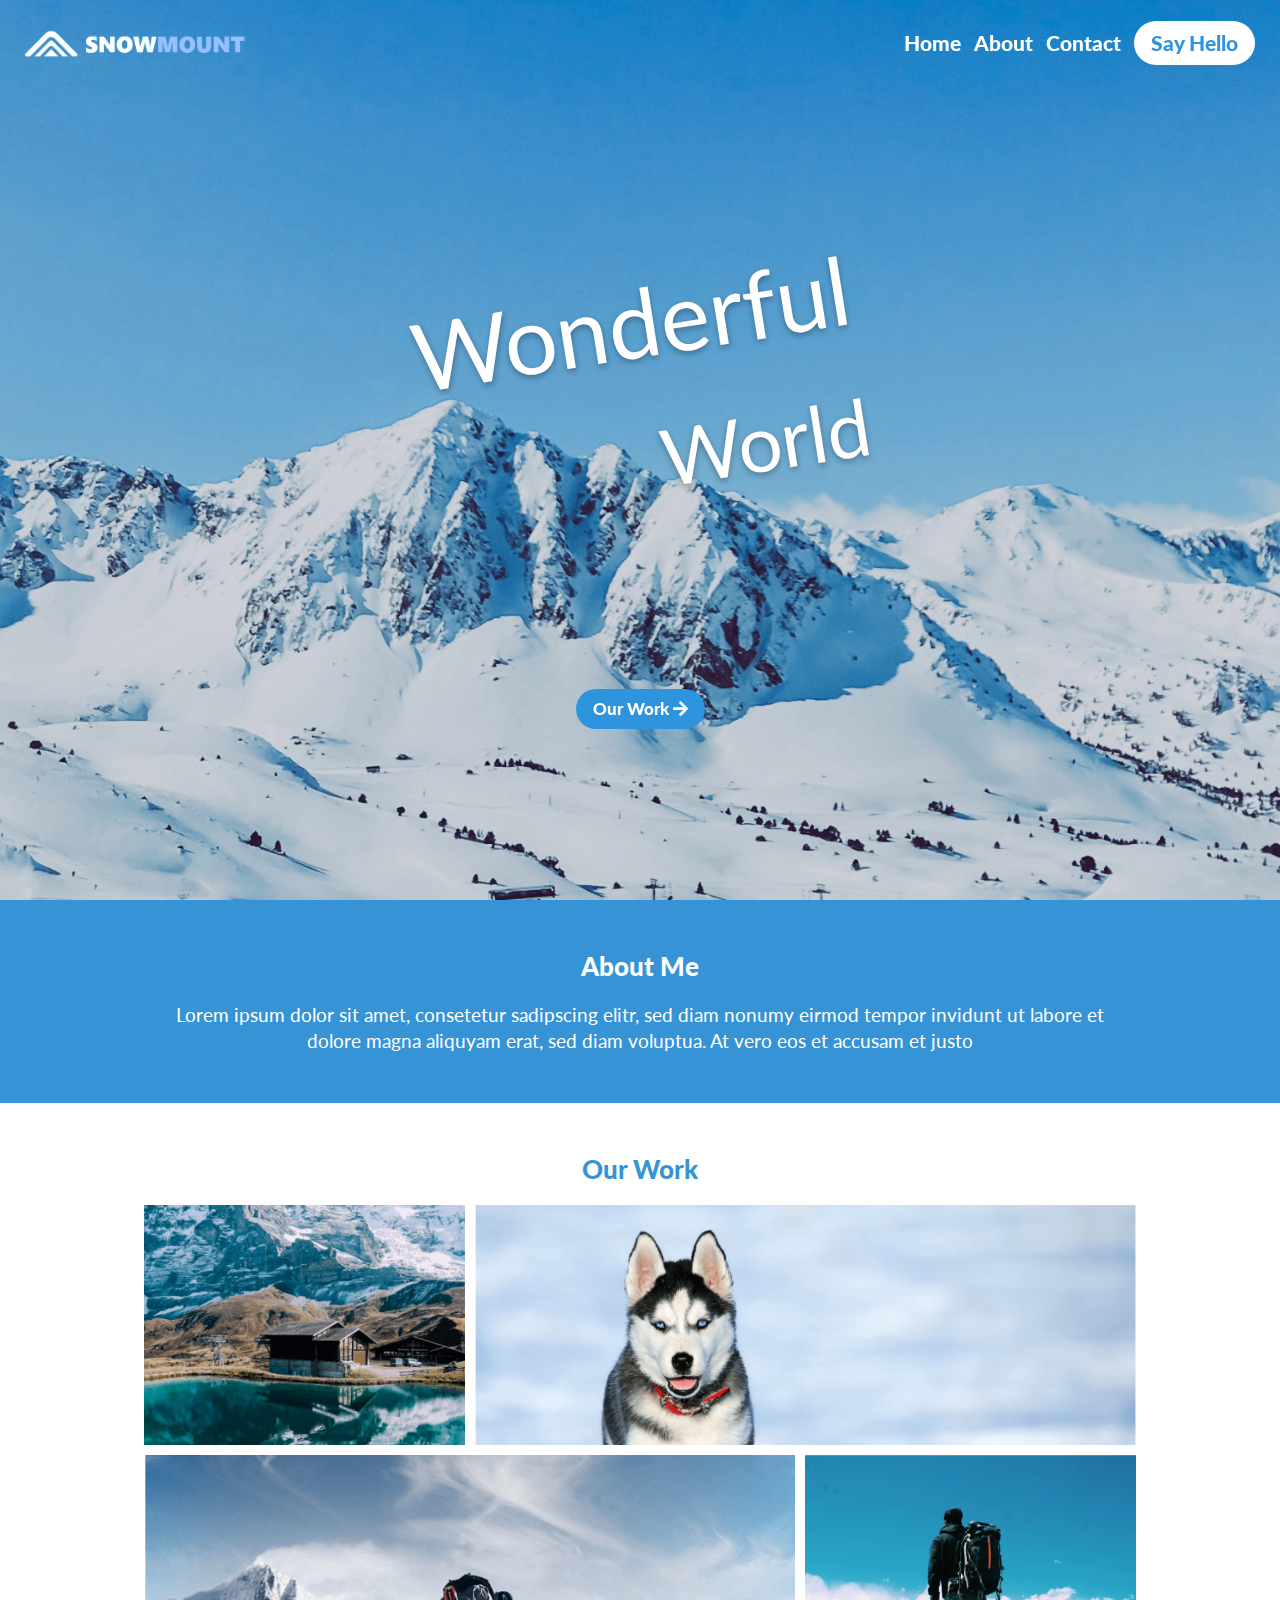
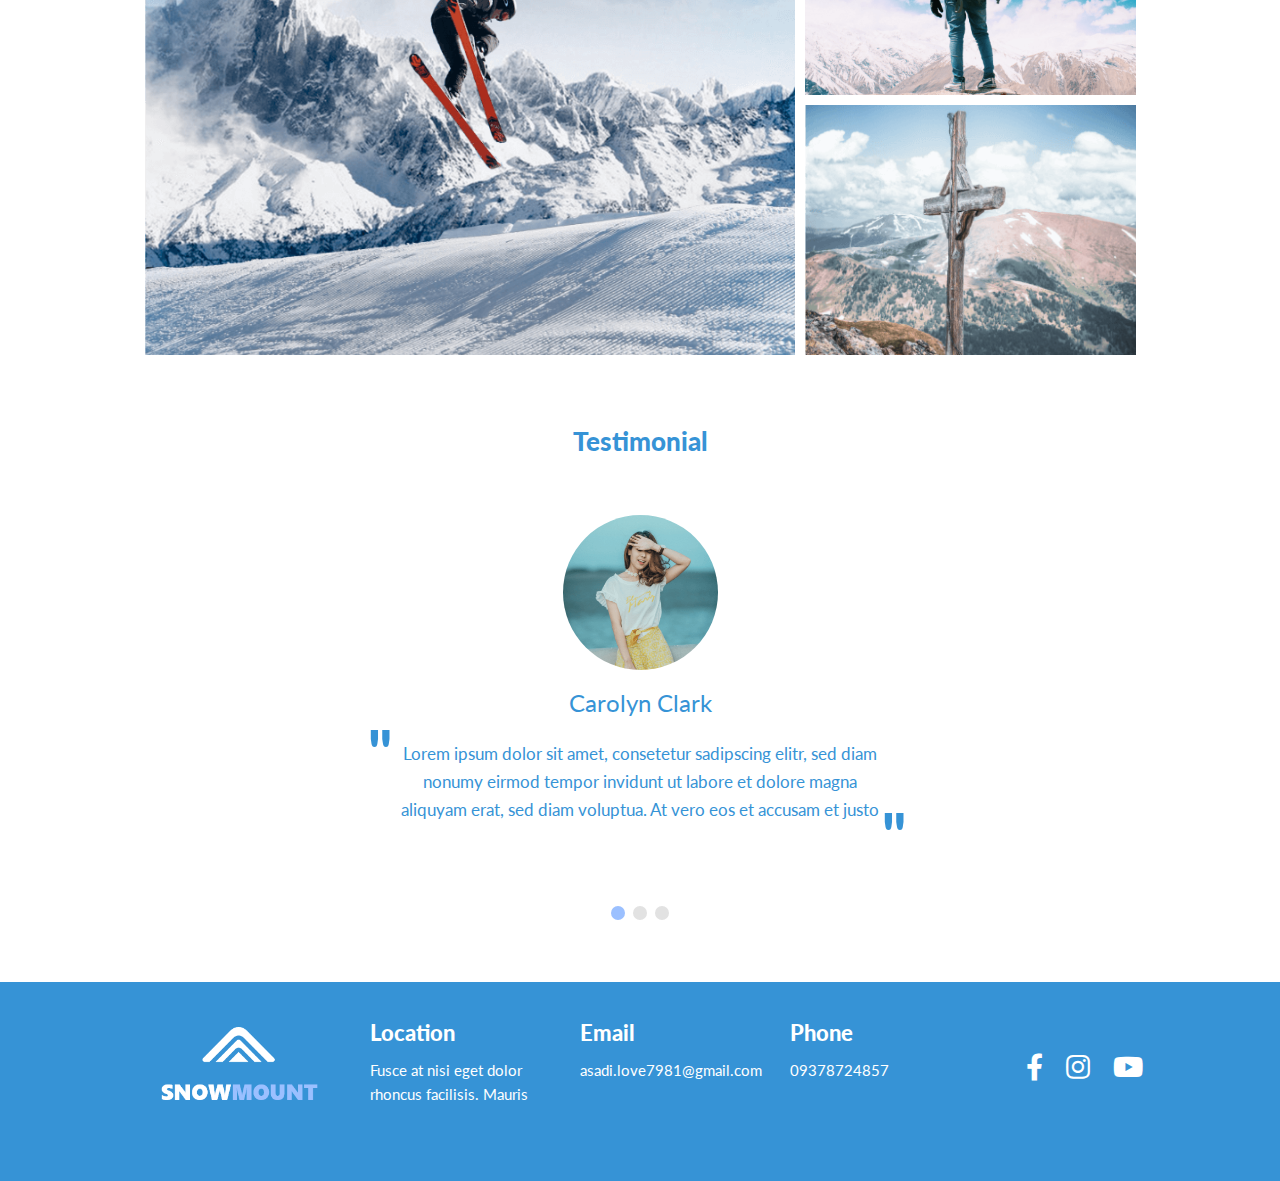
<file: index.html>
<!DOCTYPE html>
<html lang="en">

<head>
    <meta charset="UTF-8">
    <meta http-equiv="X-UA-Compatible" content="IE=edge">
    <meta name="viewport" content="width=device-width, initial-scale=1.0">
    <title>Landing Page</title>

    <link rel="preconnect" href="https://fonts.googleapis.com">
    <link rel="preconnect" href="https://fonts.gstatic.com" crossorigin>
    <link href="https://fonts.googleapis.com/css2?family=Lato:wght@300;400;900&display=swap" rel="stylesheet">

    <link rel="stylesheet" href="https://cdnjs.cloudflare.com/ajax/libs/font-awesome/5.15.4/css/all.min.css"
        integrity="sha512-1ycn6IcaQQ40/MKBW2W4Rhis/DbILU74C1vSrLJxCq57o941Ym01SwNsOMqvEBFlcgUa6xLiPY/NS5R+E6ztJQ=="
        crossorigin="anonymous" referrerpolicy="no-referrer" />

    <link rel="stylesheet" href="style.css">
    <link rel="stylesheet" href="style-responsive.css">

    <!--favicon links-->
    <link rel="apple-touch-icon" sizes="120x120" href="favicon_package/">
    <link rel="icon" type="image/png" sizes="32x32" href="favicon_package/">
    <link rel="icon" type="image/png" sizes="16x16" href="favicon_package//favicon-16x16.png">
    <link rel="manifest" href="favicon_package//site.webmanifest">
    <link rel="mask-icon" href="favicon_package//safari-pinned-tab.svg" color="#5bbad5">
    <meta name="msapplication-TileColor" content="#da532c">
    <meta name="theme-color" media="(prefers-color-scheme: light)" content="#3693D6">
    <meta name="theme-color" media="(prefers-color-scheme: dark)" content="#232323">
</head>

<body>
    <div class="landing-page">
        <header>
            <img class="logo" src="assets/logo.png" alt="SnowMount Logo" title="logo">
            <input type="checkbox" id="nav-toggle">
            <label for="nav-toggle" class="hamburger">
            </label>
            <label for="nav-toggle" class="page-overlay"></label>
            <nav>
                <ul>
                    <li><a href="#">Home</a></li>
                    <li><a href="#">About</a></li>
                    <li><a href="#">Contact</a></li>
                    <li class="btn"><a href="#">Say Hello</a></li>
                </ul>
            </nav>
        </header>
        <div class="landing-page__content">
            <h1>Wonderful <br> <small class="small">World</small></h1>
            <a href="#our-work" class="btn">Our Work <i class="fa fa-arrow-right"></i></a>
        </div>
    </div>
    <main>
        <div class="about-me">
            <h2 class="title">About Me</h2>
            <p class="detail">
                Lorem ipsum dolor sit amet, consetetur sadipscing elitr, sed diam nonumy eirmod tempor invidunt ut
                labore et dolore magna aliquyam erat, sed diam voluptua. At vero eos et accusam et justo
            </p>
        </div>
        <div class="our-work" id="our-work">
            <h2 class="title">our work</h2>
            <section class="gallery">
                <div class="gallery-item bg-center-y">
                    <div class="detail-box">
                        <h3 class="title">Fly High</h3>
                        <p>
                            Lorem ipsum dolor sit amet, consetetur sadipscing elitr,
                        </p>
                        <a href="#" class="more-btn">See More</a>
                    </div>
                </div>
                <div class="gallery-item bg-top-y">
                    <div class="detail-box">
                        <h3 class="title">Fly High</h3>
                        <p>
                            Lorem ipsum dolor sit amet, sed diam nonumy eirmod tempor invidunt ut labore et dolore magna
                            aliquyam erat, sed diam voluptua
                        </p>
                        <a href="#" class="more-btn">See More</a>
                    </div>
                </div>
                <div class="gallery-item  bg-center-y">

                    <div class="detail-box">
                        <h3 class="title">Fly High</h3>
                        <p>
                            Lorem ipsum dolor sit amet, consetetur sadipscing elitr, sed diam nonumy eirmod tempor
                            invidunt ut labore et dolore magna aliquyam erat,justo
                        </p>
                        <a href="#" class="more-btn">See More</a>
                    </div>
                </div>
                <div class="gallery-item  bg-center-x">

                    <div class="detail-box">
                        <h3 class="title">Fly High</h3>
                        <p>
                            Lorem ipsum dolor sit amet, consetetur sadipscing elitr aliquyam erat, sed di
                        </p>
                        <a href="#" class="more-btn">See More</a>
                    </div>
                </div>
                <div class="gallery-item bg-center-y">

                    <div class="detail-box">
                        <h3 class="title">Fly High</h3>
                        <p>
                            Lorem ipsum, sed diam voluptua. At vero eos et accusam et justo
                        </p>
                        <a href="#" class="more-btn">See More</a>
                    </div>
                </div>
            </section>
        </div>
        <div class="testimonial">
            <h2 class="title">Testimonial</h2>
            <div class="comments">
                <div class="comment">
                    <img class="user-image" src="assets/user-profile.png" alt="user profile image">
                    <h4 class="user-name">Carolyn Clark</h4>
                    <q>
                        Lorem ipsum dolor sit amet, consetetur sadipscing elitr, sed diam nonumy eirmod tempor invidunt
                        ut labore et dolore magna aliquyam erat, sed diam voluptua. At vero eos et accusam et justo
                    </q>
                </div>
                <div class="comment">
                    <img class="user-image" src="assets/user-man-profile.jpg" alt="user profile image">
                    <h4 class="user-name">Erfan Asadi</h4>
                    <q>
                        Lorem ipsum dolor sit amet, consetetur sadipscing elitr, sed diam nonumy eirmod tempor invidunt
                        ut labore et At vero eos et accusam et justo
                    </q>
                </div>
                <div class="comment">
                    <img class="user-image" src="assets/user-three.jfif" alt="user profile image">
                    <h4 class="user-name">Sara vinkaleese </h4>
                    <q>
                        Lorem ipsum dolor sit amet, consetetur sadipscing elitr, sed diam nonumy eirmod tempor invidunt
                        ut labore et At vero eos et accusam et justo
                    </q>
                </div>
            </div>
            <div class="indicators">
                <div class="circle"></div>
                <div class="circle"></div>
                <div class="circle active"></div>
                <div class="circle"></div>
                <div class="circle"></div>
            </div>
        </div>
    </main>
    <footer>
        <img class="footer-logo" src="assets/footer-logo.png" alt="SnowMount Logo" title="Logo">
        <div class="item">
            <h5>Location</h5>
            <address>Fusce at nisi eget dolor rhoncus facilisis. Mauris </address>
        </div>
        <div class="item">
            <h5>Email</h5>
            <p>asadi.love7981@gmail.com </p>
        </div>
        <div class="item">
            <h5>Phone</h5>
            <p>09378724857</p>
        </div>
        <div class="social-media">
            <a href="#" title="facebook" class="fab fa-facebook-f"></a>
            <a href="#" title="instagram" class="fab fa-instagram"></a>
            <a href="#" title="youtube" class="fab fa-youtube"></a>
        </div>
    </footer>
</body>

</html>
</file>
<file: style.css>
* {
    padding: 0;
    box-sizing: border-box;
    margin: 0;
    scroll-behavior: smooth;
}

:root {
    --blue-color: #3693D6;
    --fw-regular: 400;
    --fw-black: 900;
}

body {
    max-width: 1920px;
    margin: auto;
    font-family: 'Lato';
}

.landing-page {
    height: 100vh;
    background-image: url("assets/landing-page-image.png");
    background-size: cover;
    background-color: rgba(14, 13, 13, 0.1);
    background-blend-mode: overlay;
    filter: saturate(110%);
}

.landing-page header {
    display: flex;
    align-items: center;
    justify-content: space-between;
    padding: 28px 25px;
}

.landing-page header nav {
    font-weight: var(--fw-black);
    transition: .3s ease;
}

header nav ul {
    display: flex;
    align-items: center;
    justify-content: center;
    column-gap: 13px;
    list-style-type: none;
}

header .page-overlay {
    position: fixed;
    inset: 0;
    background-color: rgba(0, 0, 0, .8);
    visibility: hidden;
    opacity: 0;
    transition: .3s ease;
    z-index: 2;
}

header .hamburger {
    width: 40px;
    background-color: #fff;
    border-radius: 5px;
    height: 4px;
    position: relative;
    cursor: pointer;
    display: none;
}

header .hamburger::before,
header .hamburger::after {
    width: 100%;
    height: 100%;
    border-radius: inherit;
    background-color: inherit;
    top: -9px;
    left: 0;
    content: '';
    position: absolute;
}

header .hamburger::after {
    top: 9px;
}

header input[type="checkbox"] {
    display: none;
}

header input[type="checkbox"]:checked~.page-overlay {
    visibility: visible;
    opacity: 1;
}

header input[type="checkbox"]:checked~nav {
    transform: translateX(0);
}

header nav ul li {
    position: relative;
}

header nav ul li:not(.btn)::after {
    content: '';
    position: absolute;
    bottom: -5px;
    left: 0;
    width: 0%;
    height: 3px;
    border-radius: 5px;
    background-color: #fff;
    transition: .3s ease;
}

header nav ul li:hover::after {
    width: 100%;
}

header nav .btn a {
    background-color: #fff;
    border-radius: 25px;
    color: var(--blue-color);
    padding: 9px 17px 10px;
}

header .logo {
    width: 220px;
}

header nav a {
    color: #fff;
    text-decoration: none;
    font-size: 21px;
    text-transform: capitalize;
}

.landing-page__content {
    display: flex;
    align-items: center;
    justify-content: space-evenly;
    flex-flow: column nowrap;
    height: calc(100vh - 86px);
}

.landing-page__content h1 {
    font-size: 94px;
    color: #fff;
    line-height: 1.4;
    text-transform: capitalize;
    text-align: right;
    transform: rotate(-9deg);
    font-weight: var(--fw-regular);
    text-shadow: 0 3px 6px rgba(0, 0, 0, .3);
}

.landing-page__content .btn {
    background-color: var(--blue-color);
    color: #fff;
    font-weight: var(--fw-black);
    text-transform: capitalize;
    border-radius: 25px;
    padding: 9px 17px 10px;
    border: 0;
    font-size: 17px;
    text-decoration: none;
    cursor: pointer;
}

.about-me,
.our-work,
.testimonial {
    text-align: center;
    padding: 50px 10px;
}

.about-me {
    background-color: var(--blue-color);
    color: #fff;
}

.about-me .title,
.our-work .title,
.testimonial .title {
    font-size: 26px;
    font-weight: var(--fw-black);
    margin-bottom: 20px;
    text-transform: capitalize;
}

.our-work .title,
.testimonial .title {
    color: var(--blue-color);
}

.about-me .detail {
    font-weight: var(--fw-regular);
    font-size: 19px;
    width: clamp(285px, 75%, 1000px);
    margin: 0 auto;
    line-height: 1.35;
}

.gallery {
    display: grid;
    max-width: 992px;
    margin: auto;
    gap: 10px;
    grid-template-rows: repeat(3, 240px);
    grid-template-columns: repeat(3, minmax(240px, 1fr));
}

.gallery-item.bg-center-y {
    background-position-y: center;
}

.gallery-item.bg-top-y {
    background-position-y: -28px;
}

.gallery-item.bg-center-x {
    background-position-x: center;
}

.gallery-item {
    position: relative;
    overflow: hidden;
    cursor: pointer;
    background-size: cover;
}

.gallery-item:hover .detail-box,
.gallery-item:hover::after {
    transform: translateX(0);
}

.gallery-item .detail-box {
    display: inline-flex;
    align-items: center;
    justify-content: center;
    flex-flow: column nowrap;
    width: 80%;
    height: 100%;
    color: #fff;
    row-gap: 10px;
    position: relative;
    z-index: 2;
    transform: translateX(-120%);
    transition: .8s ease;
}

.gallery-item::after {
    content: '';
    inset: 0;
    background-color: rgba(54, 147, 214, .65);
    position: absolute;
    z-index: 1;
    transform: translateX(-120%);
    transition: .8s ease;
}

.gallery-item .detail-box .title {
    font-size: 24px;
    color: inherit;
    font-weight: var(--fw-black);
    margin-bottom: 0px;
}

.gallery-item .detail-box p {
    line-height: 1.45;
    font-size: 17px;
}

.gallery-item .detail-box .more-btn {
    border: 2px solid #fff;
    background-color: transparent;
    border-radius: 25px;
    padding: 8px 18px 9px;
    color: #fff;
    margin-top: 15px;
    text-decoration: none;
    font-weight: var(--fw-black);
    transition: .3s ease;

}

.gallery-item .detail-box .more-btn:hover {
    background-color: #fff;
    color: var(--blue-color);
}

.gallery-item:nth-child(1) {
    background-image: url("assets/cold-daylight.png");
}

.gallery-item:nth-child(2) {
    grid-column: 2 / end;
    background-image: url("assets/adorable-animal.png");
}

.gallery-item:nth-child(3) {

    grid-column: 1 / 3;
    grid-row: 2 / end;
    background-image: url("assets/action-active.png");
}

.gallery-item:nth-child(4) {
    grid-row: 2 / 3;
    grid-column: 3 / end;
    background-image: url("assets/adventure.png");
}

.gallery-item:nth-child(5) {
    grid-column: 3 / end;
    grid-row: 3 / end;
    background-image: url("assets/beatiful-landscape.png");
}

.testimonial {
    padding-top: 20px;
}

.comments {
    margin: auto;
    width: clamp(270px, 60%, 550px);
    display: flex;
    overflow: hidden;
}

.comments .comment {
    display: inline-flex;
    flex-flow: column nowrap;
    align-items: center;
    row-gap: 18px;
    width: 100%;
    min-width: 100%;
    padding: 24px 33px;
    transition: .5s ease;
    animation: slider 18s 3s infinite;
}

.comments:hover .comment {
    animation-play-state: paused;
}


.comment .user-image {
    width: 155px;
    height: 155px;
    object-fit: cover;
    border-radius: 50%;
    margin-top: 14px;
}

.comment .user-name {
    font-weight: var(--fw-regular);
    color: var(--blue-color);
    font-size: 24px;
    margin-bottom: 5px;
}

.comment q {
    color: var(--blue-color);
    font-weight: var(--fw-regular);
    font-size: 17px;
    line-height: 1.65;
    position: relative;
}

.comment q::after,
.comment q::before {
    font-size: 60px;
    position: absolute;
    top: -38px;
    left: -30px;
    font-weight: 900;
    content: '"';
}

.comment q::after {
    bottom: -60px;
    top: unset;
    width: fit-content;
    left: 100%;
}

.indicators {
    width: 58px;
    margin: 58px auto 12px;
    display: flex;
    align-items: center;
    justify-content: center;
    overflow: hidden;
    padding-right: 44px;
    column-gap: 8px;
}

.indicators .circle {
    min-width: 14px;
    height: 14px;
    border-radius: 50%;
    cursor: pointer;
    transition: .3s ease;
    background-color: #e2e2e2;
    animation: indicators 18s 3s infinite;
}


.indicators .circle.active,
.indicators .circle:hover {
    background-color: #9BC0FF;
}

footer {
    padding: 25px 25px 55px 25px;
    display: flex;
    flex-flow: row wrap;
    color: #fff;
    justify-content: center;
    background-color: var(--blue-color);
    align-items: flex-start;
    row-gap: 14px;
}

footer .footer-logo {
    width: 157px;
    margin: 20px 32px;
}

footer .item {
    padding: 12px 20px;
    width: max(17%, 210px);
}

footer .item h5 {
    font-weight: var(--fw-black);
    margin-bottom: 13px;
    font-size: 22px;
    text-transform: capitalize;
}

footer .item :is(p, address) {
    font-size: 15px;
    font-weight: var(--fw-regular);
    font-style: normal;
    line-height: 1.55;
}

footer .social-media {
    margin-left: 38px;
    align-self: center;
    font-size: 27px;
}

footer .social-media>* {
    padding: 8px;
    color: inherit;
    text-decoration: none;
}

@keyframes slider {
    0% {
        transform: translateX(0);
    }

    5% {
        transform: translateX(-100%);
    }

    25% {
        transform: translateX(-100%);
    }

    30% {
        transform: translateX(-200%);
    }

    50% {
        transform: translateX(-200%);
    }

    55% {
        transform: translateX(-100%);
    }

    75% {
        transform: translateX(-100%);
    }

    80% {
        transform: translateX(0%);
    }

    100% {
        transform: translateX(0%);
    }
}
@keyframes indicators {
    0% {
        transform: translateX(0);
    }

    5% {
        transform: translateX(22px);
    }

    25% {
        transform: translateX(22px);
    }

    30% {
        transform: translateX(44px);
    }

    50% {
        transform: translateX(44px);
    }

    55% {
        transform: translateX(22px);
    }

    75% {
        transform: translateX(22px);
    }

    80% {
        transform: translateX(0);
    }

    100% {
        transform: translateX(0);
    }
}
</file>
<file: style-responsive.css>
:root {
    --blue-color: #3693D6;
    --fw-regular: 400;
    --fw-black: 900;
}

@media screen and (max-width: 992px) {


    .landing-page .hamburger {
        display: block;
    }

    .landing-page header nav {
        position: fixed;
        top: 0;
        left: 0;
        height: 100vh;
        transform: translateX(-110%);
        background-color: var(--blue-color);
        z-index: 2;
    }

    header nav a {
        font-size: 16px;
    }

    header nav .btn a {
        color: #fff;
        background-color: transparent;
        padding: 0;
    }

    .landing-page header nav ul {
        flex-direction: column;
        row-gap: 16px;
        padding: 20px 16px 0;
        align-items: flex-start;

    }

}

@media screen and (max-width: 768px) {
    header .logo {
        width: 180px;
    }
    header nav a {
        font-weight: var(--fw-regular);
    }

    .landing-page__content h1 {
        font-size: 70px;
    }

    .landing-page__content .btn {
        padding: 7px 15px 8px;
        font-size: 13px;
    }

    .gallery {
        grid-template-columns: 100%;
        grid-template-rows: repeat(3,220px);
        grid-auto-rows: 220px;
    }

    .gallery .gallery-item {
        grid-column: auto !important;
        grid-row: auto !important;
    }

    .gallery-item .detail-box .title {
        font-size: 20px;
    }

    .gallery-item .detail-box p {
        font-size: 15px;
    }

    .gallery-item .detail-box .more-btn {
        padding: 5px 15px 6px;
        font-size: 14px;

    }

    .about-me,
    .our-work {
        padding: 40px 10px;
    }

    .about-me .title,
    .our-work .title ,
    .testimonial .title{
        font-size: 22px;
        margin-bottom: 20px;
    }

    footer {
        flex-direction: column;
        align-items: center;
    }
    footer .social-media {
        margin: 0;
    }
}
@media screen and (max-width: 480px) {
    .landing-page__content h1 {
        font-size: 45px;
    }
    .about-me,
    .our-work {
        padding: 30px 10px;
    }
    .landing-page__content .btn {
        padding: 7px 15px 8px;
        font-size: 13px;
        margin-top: 15px;
    }
    .about-me .detail {
        font-size: 16px;
        width: clamp(285px,75%,1000px);    
    }

    .comments {
        width: clamp(270px, 75%, 550px);
    } 
    .comment .user-image {
        width: 113px;
        height: 113px;
        margin-top: 10px;
    }
    
    .comment .user-name {
        font-size: 20px;
    }
    
    .comment q {
        font-size: 16px;
    }
    .comment q::after,
    .comment q::before {
        font-size: 50px;
        top: -28px;
        left: -17px;
    }
    .comment q::after {
        bottom: -52px;
        left: 100%;
        top: unset;
    }

    footer {
        padding: 16px;
    }
}
</file>
